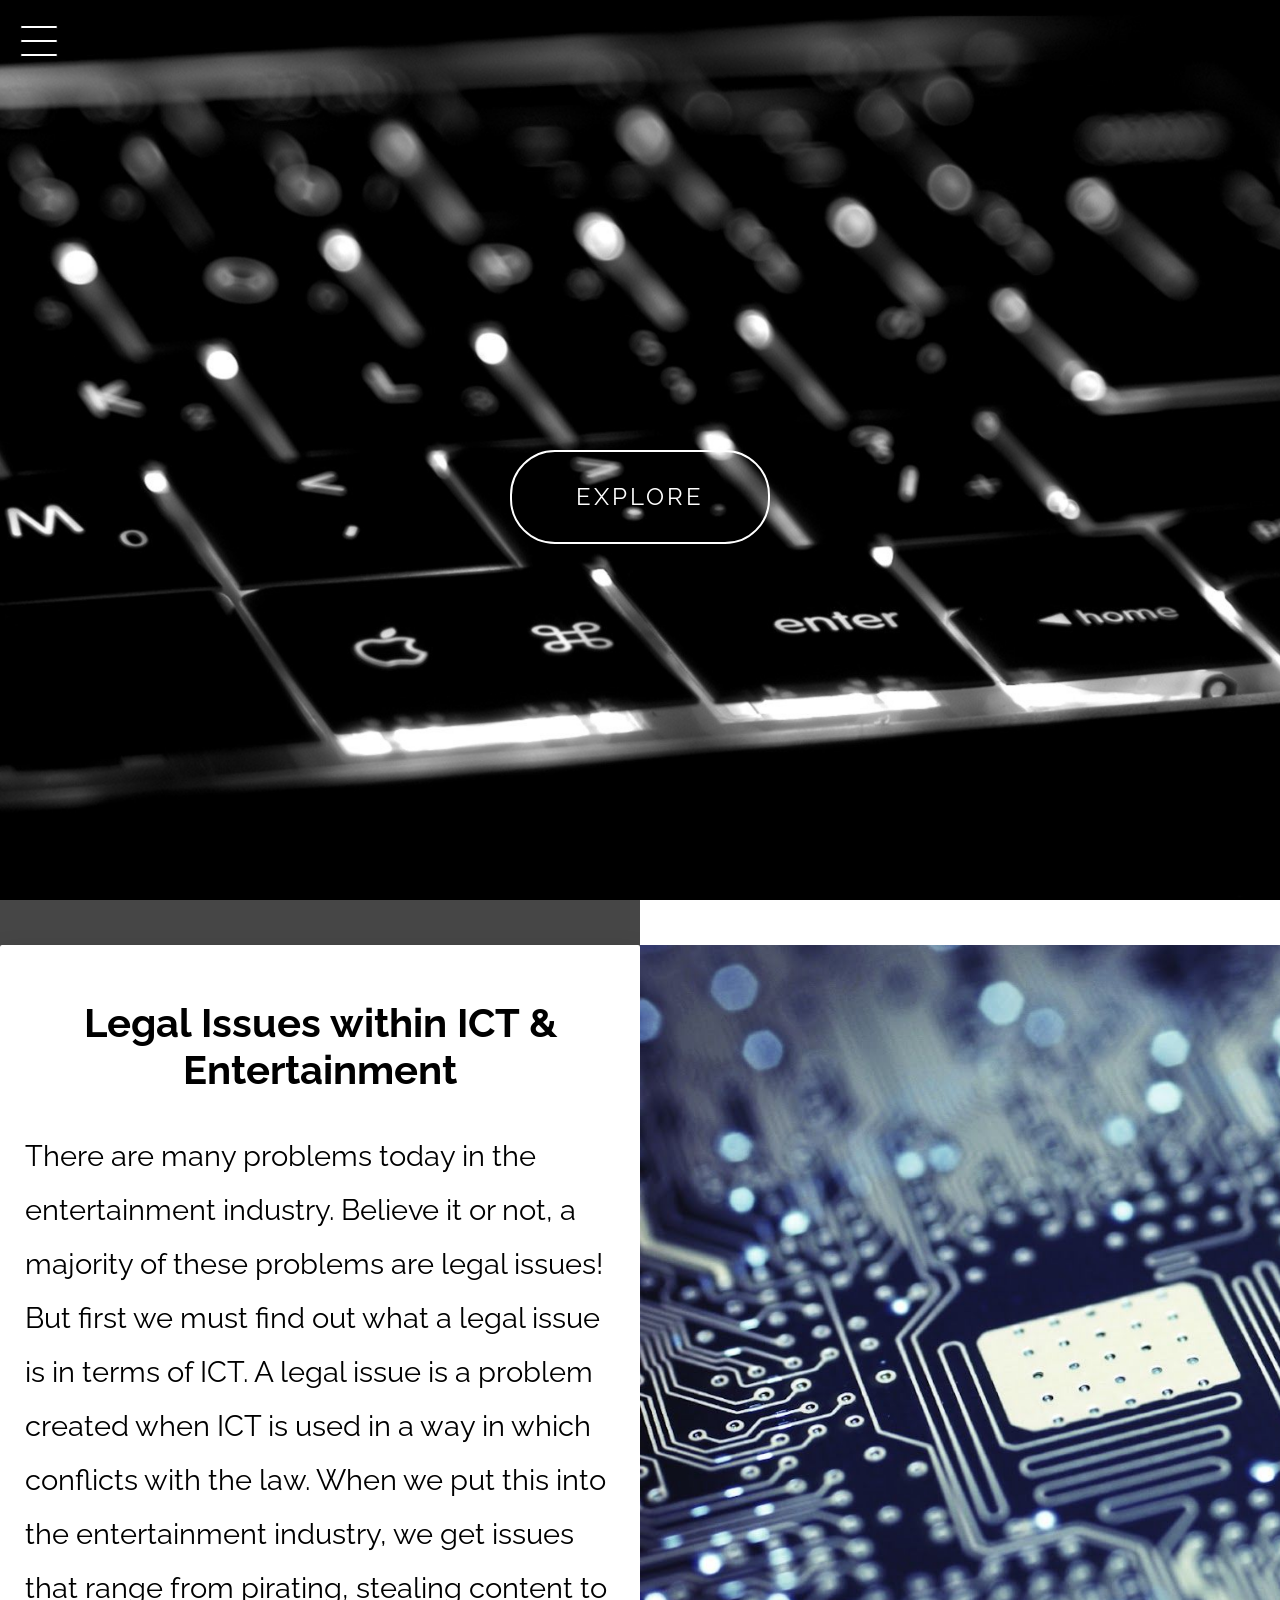
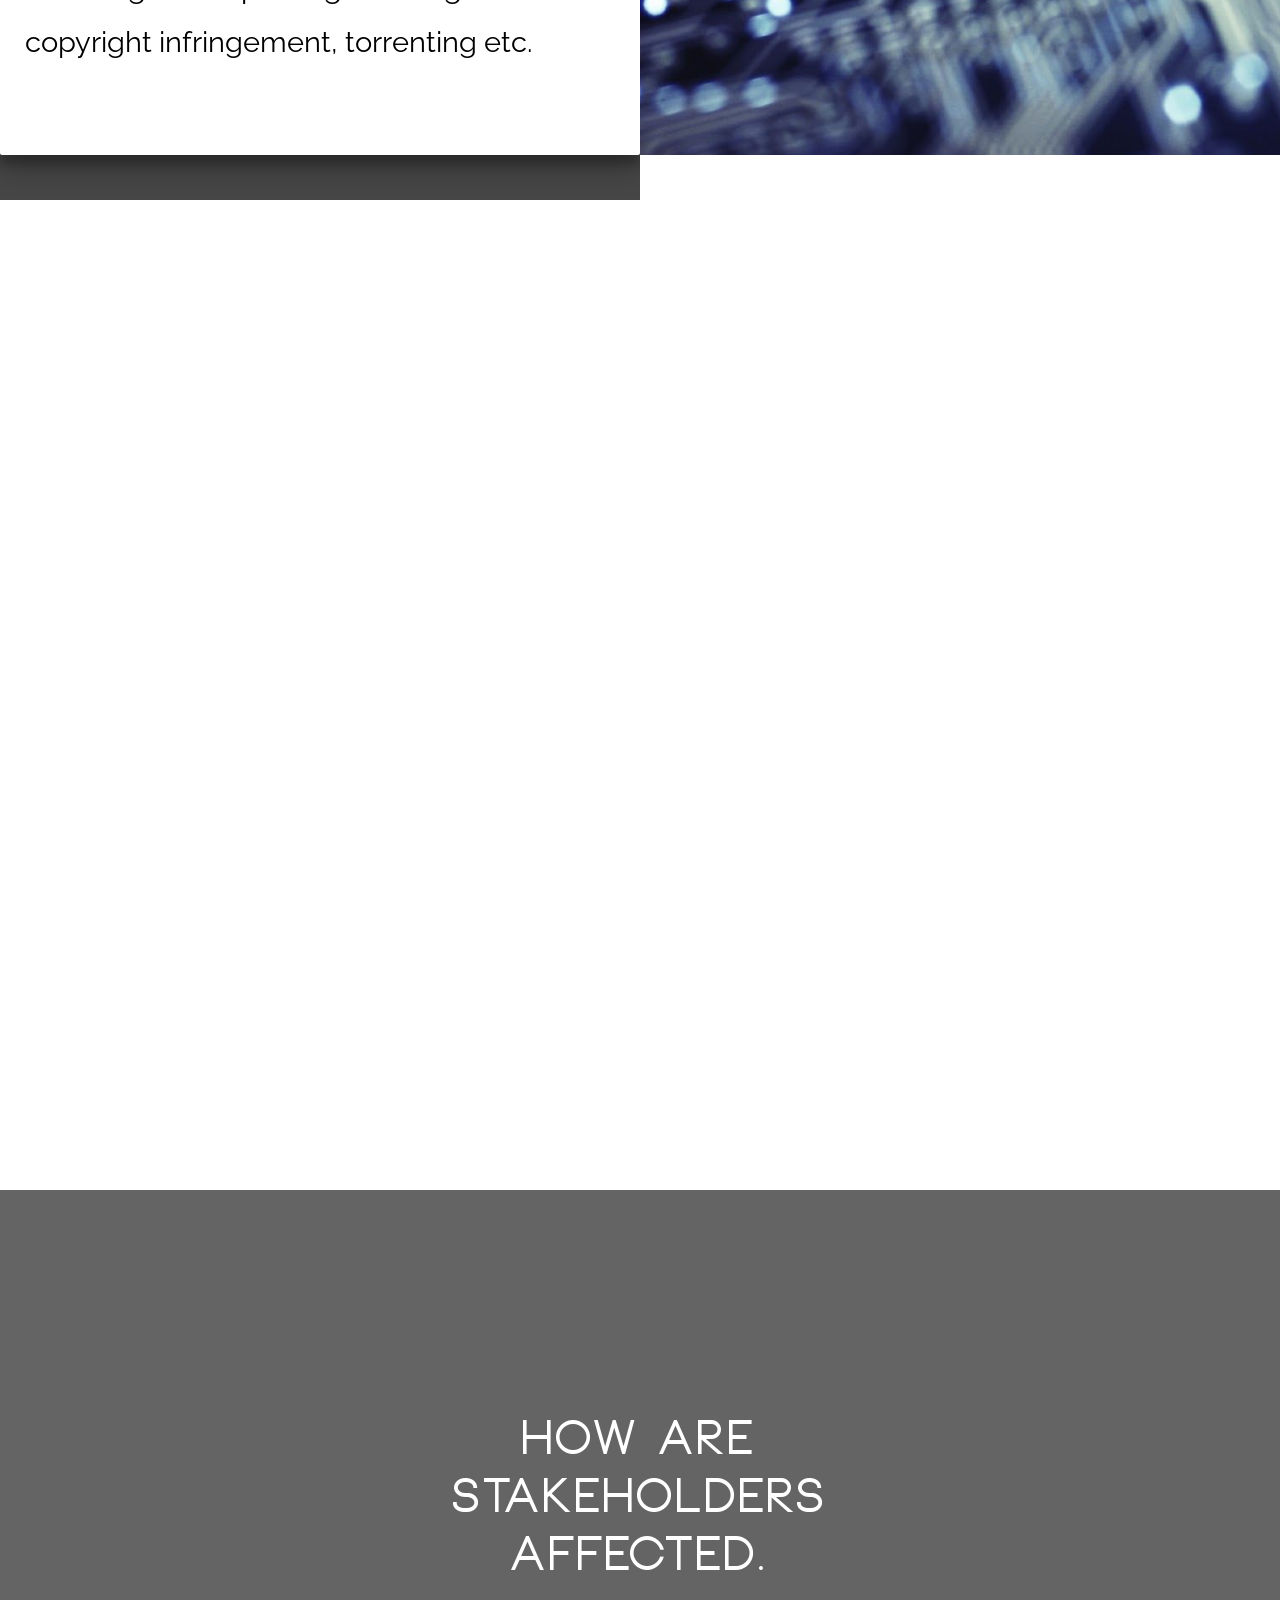
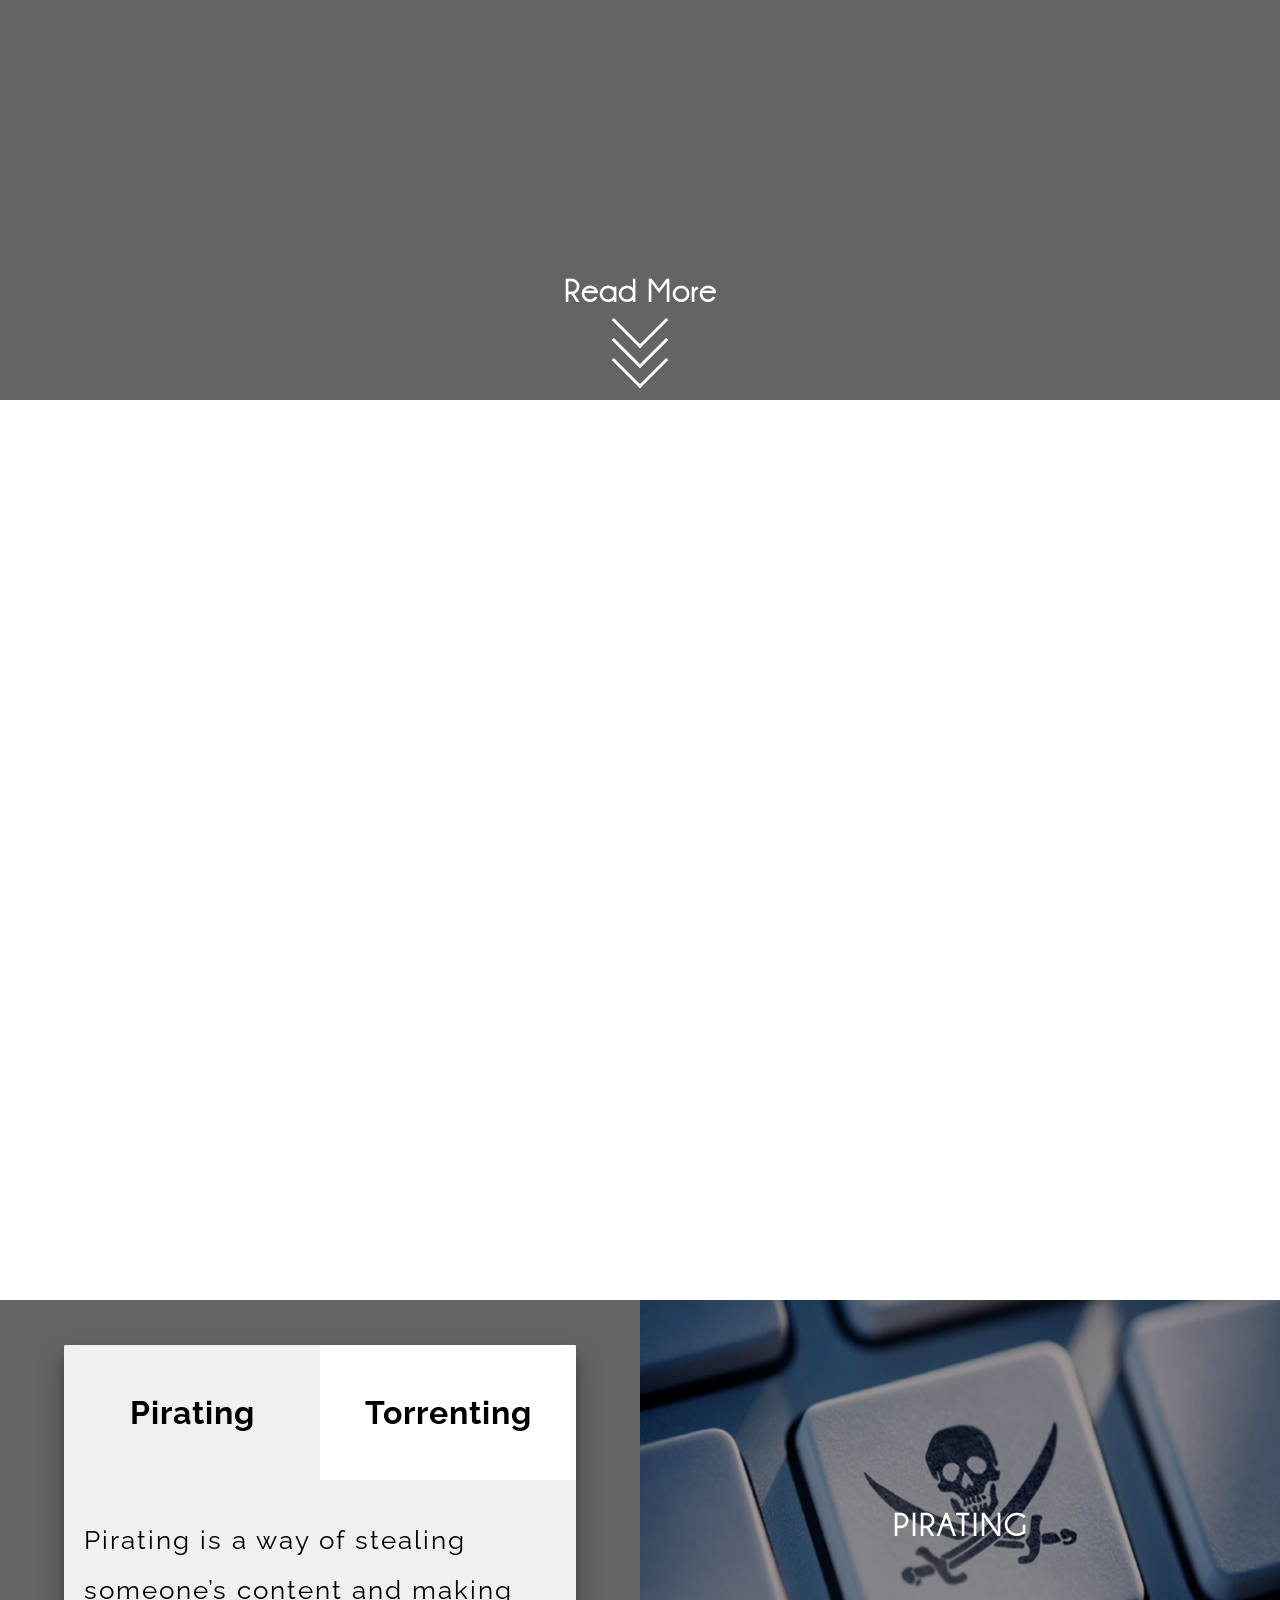
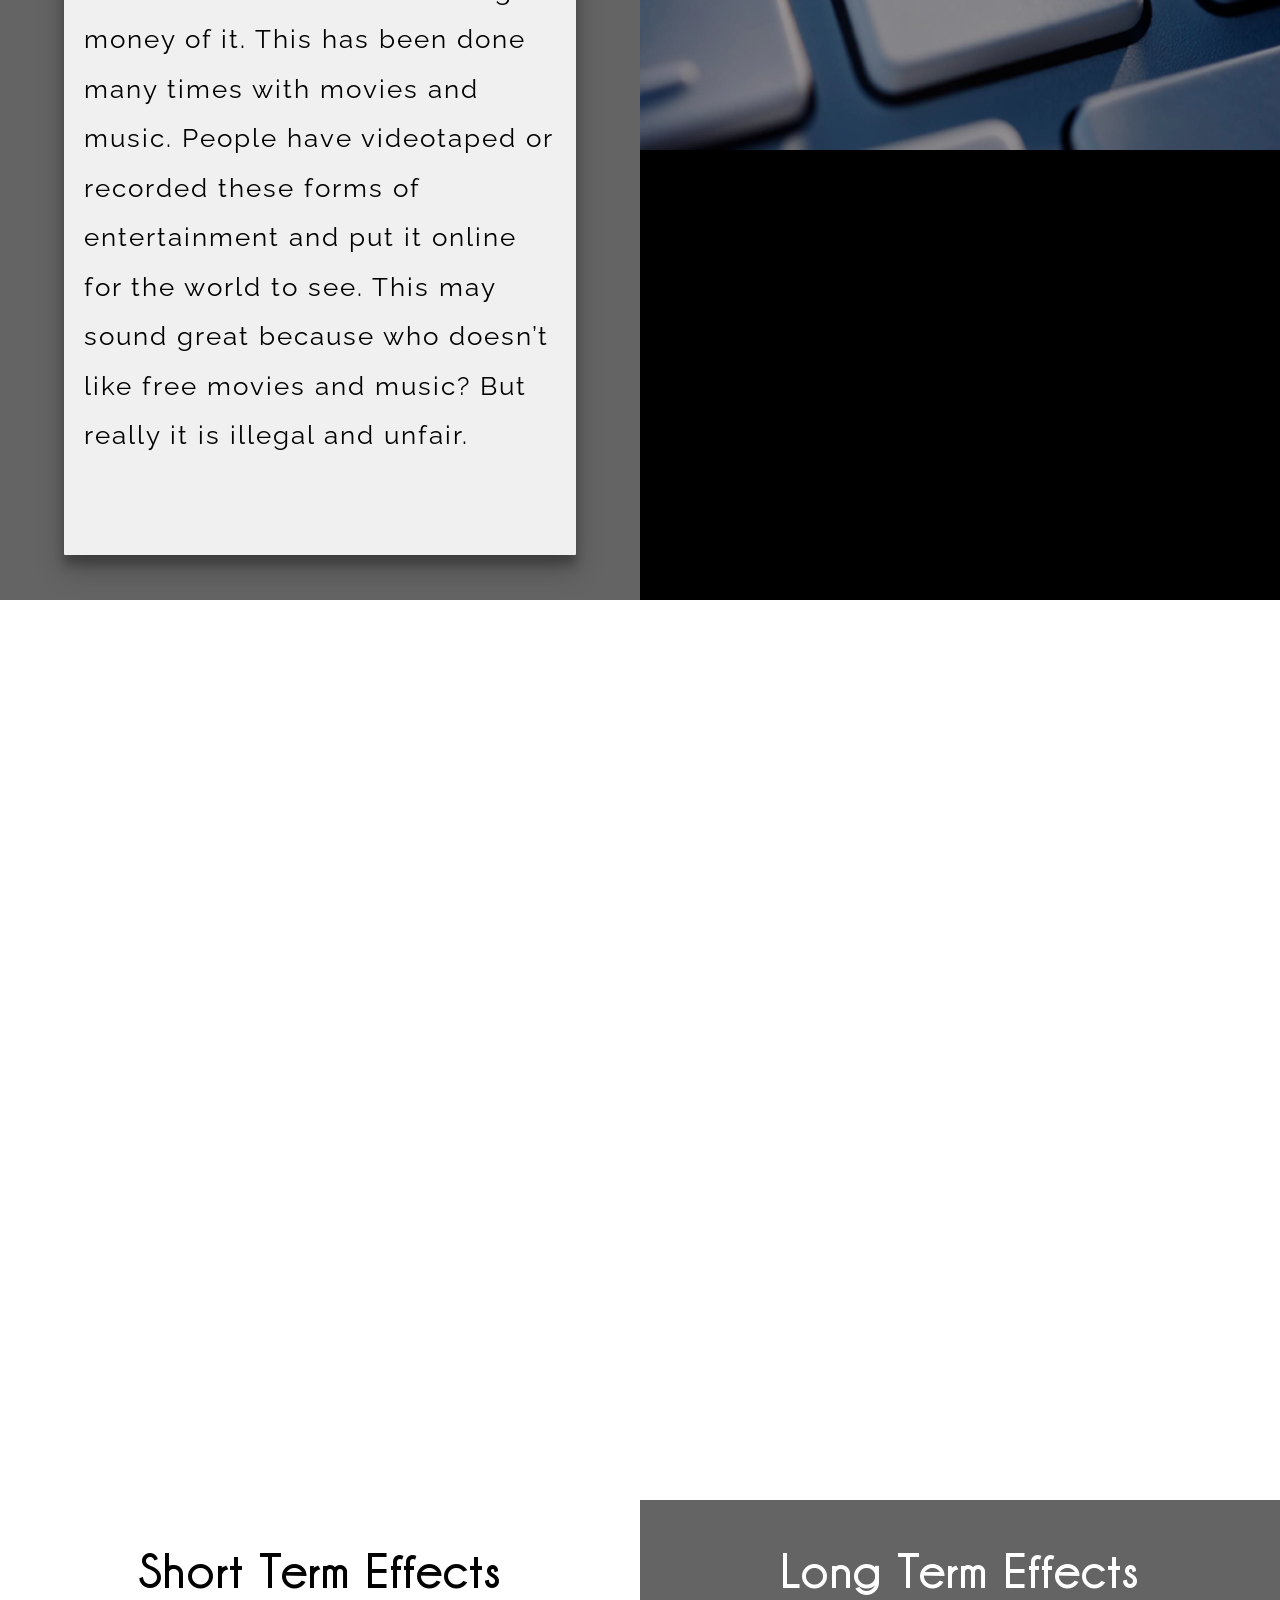
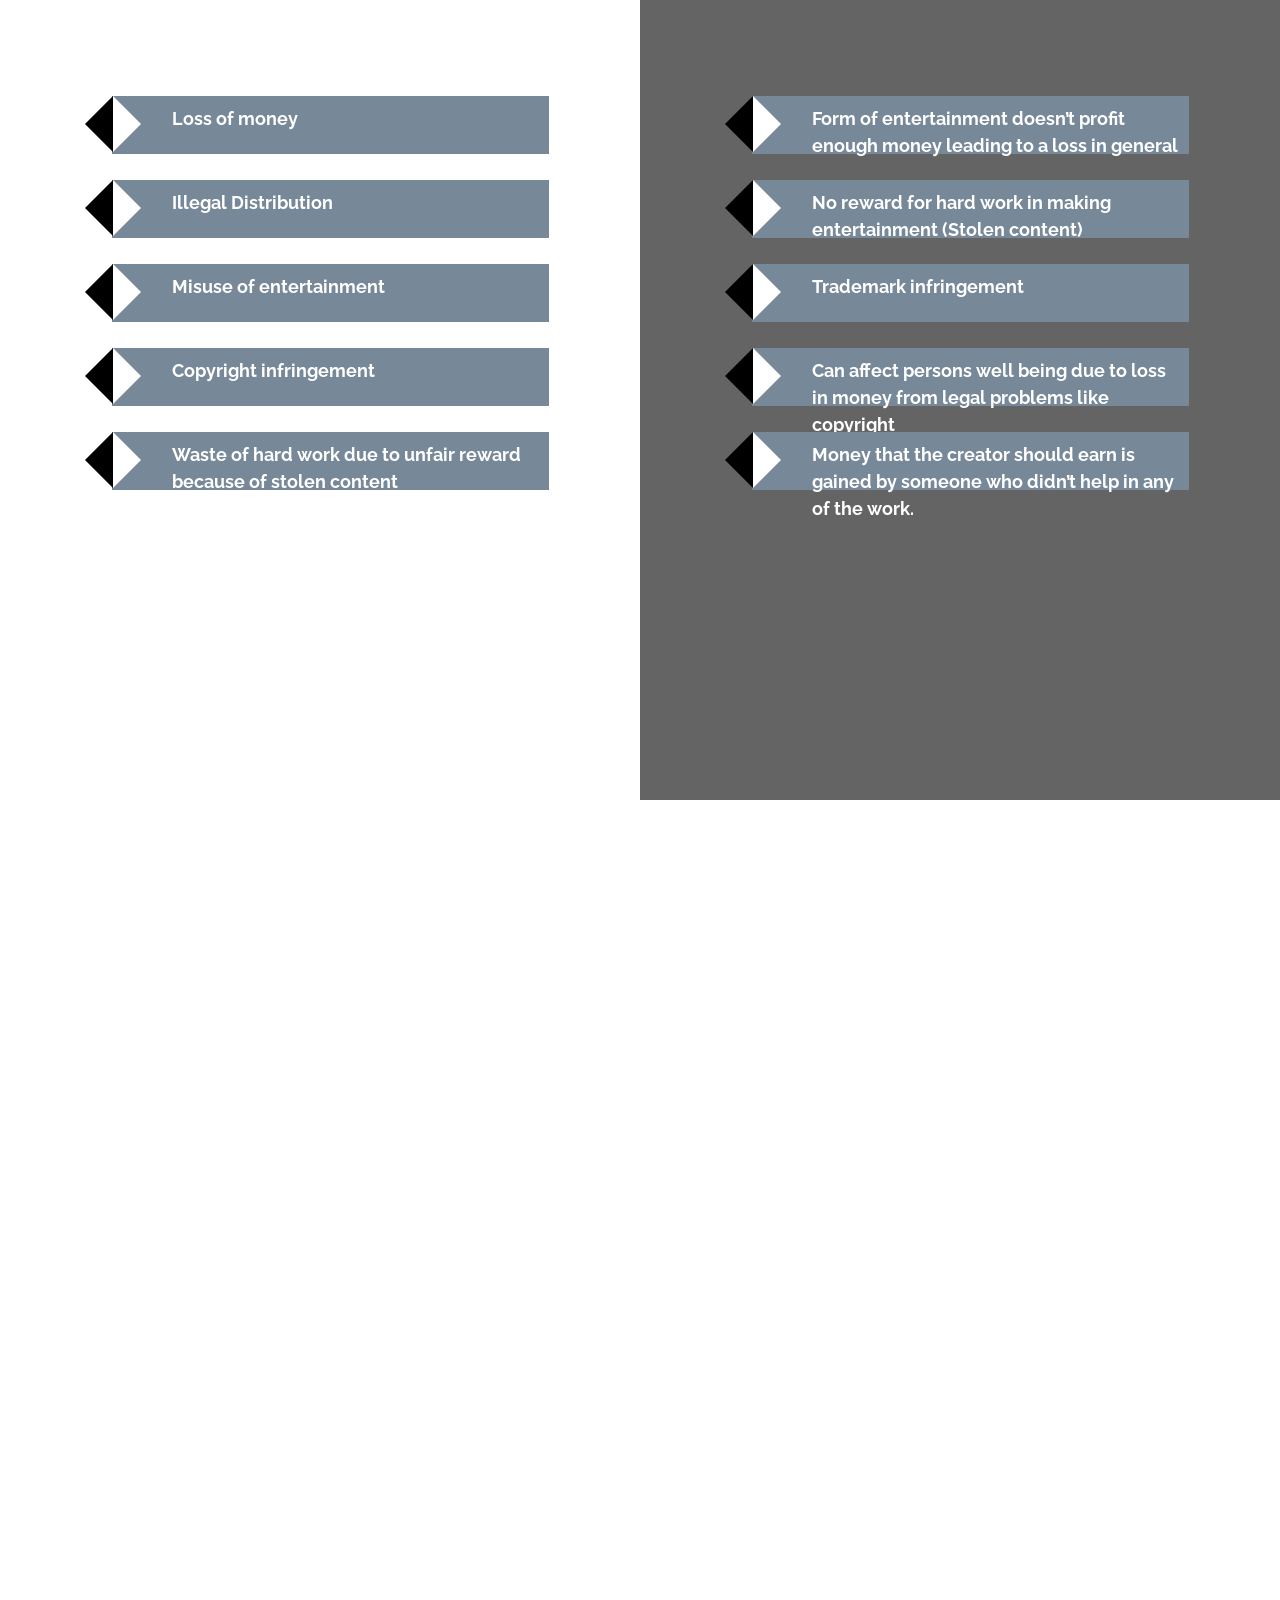
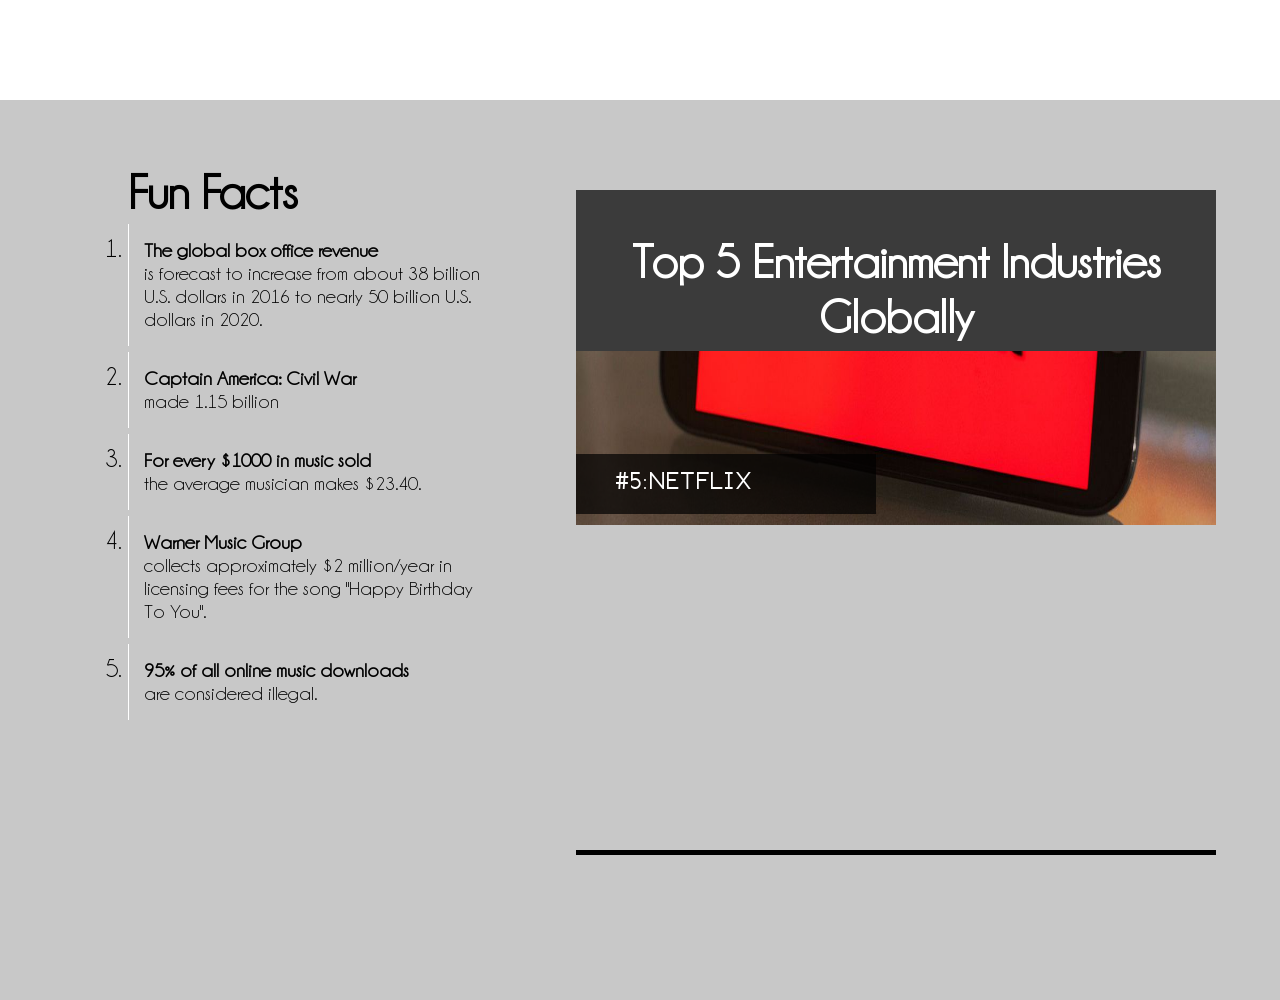
<file: NewVerEnt v.1.2/main.html>
<!DOCTYPE html>
<html>

<head>
    <title>Entertainment</title>
    <link rel="stylesheet" type="text/css" href="css/main.css">
    <link rel="icon" type="image" href="images/cogicon.jpg">
</head>

<body>
    <div id="first" class="">
        <div class="menu">
            <ul class="navigate">
                <a href="#" class="list">
                    <li>Start</li>
                </a>
                <a href="#second" class="list">
                    <li>About</li>
                </a>
                <a href="#fourth" class="list">
                    <li>Stakeholders</li>
                </a>
                <a href="#sixnseventh" class="list">
                    <li>Pirating &amp; Torrenting</li>
                </a>
                <a href="#ninth" class="list">
                    <li>Long &amp; Short effects</li>
                </a>
                <a href="#eleventh" class="list">
                    <li>Fun Facts</li>
                </a>
            </ul>
            <p>&copy; 2017</p>
        </div>
        <div id="fade"></div>
        <div class="menu-button">
            <div class="menul"></div>
            <div class="menul"></div>
            <div class="menul"></div>
        </div>
        <div id="box">
            <p>EXPLORE</p>
        </div>
    </div>
    <div id="second" class="">
        <section>
            <div>
                <h1>Legal Issues within ICT & Entertainment</h1>
                <p>There are many problems today in the entertainment industry. Believe it or not, a majority of these problems are legal issues! But first we must find out what a legal issue is in terms of ICT. A legal issue is a problem created when ICT is used in a way in which conflicts with the law. When we put this into the entertainment industry, we get issues that range from pirating, stealing content to copyright infringement, torrenting etc.</p>
            </div>
        </section>
        <article>
            <div id="line"></div>
            <img src="images/circuit.jpg">
            <div id="linetwo"></div>
        </article>
    </div>
    <div id="third" class="">
        
    </div>
    <div id="fourth" class="">
        <!------>
        <div id="line"></div>
        <h1>
                    How are<br> Stakeholders <br>affected.
                </h1>
        <p id="read">Read More</p>
        <div class="more">
            <span></span>
            <span></span>
            <span></span>
        </div>
    </div>
    <div id="fifth" class="">
        <div class="buttoncontain">
            <div class="closebutton"></div>
        </div>
        <div class="imagecontent">
            <p>Millions of people are affected when technology is misused in a way in which conflicts with the law. Pirating programs and forms of entertainment have been around since cavemen (Maybe not that long). In the entertainment industry, there are many stakeholder that are affected when ICT is misused such as, movie directors, song artists, video game developers and only a few of the people. When legal issues are made through illegally downloading or using someone's content, money is lost on the creator's side even though they should be earning more. This is why legal issues can be a hassle and big problems for areas like entertainment.</p>
        </div>
    </div>
    <div id="sixnseventh" class="">
        <div id="sixth">
            <div class="read">
                <label class="torrenting-label">Torrenting</label>
                <label class="pirating-label">Pirating</label>
                <div class="first-cont">
                    <p>Pirating is a way of stealing someone’s content and making money of it. This has been done many times with movies and music. People have videotaped or recorded these forms of entertainment and put it online for the world to see. This may sound great because who doesn’t like free movies and music? But really it is illegal and unfair.</p>
                </div>
                <div class="second-cont">
                    <p>Torrenting, though can be something good and useful can also be illegal at times. Torrenting can be used in a way to distribute games, programs and other forms of digital entertainment through peer to peer file sharing. Peer to peer can be more difficult to track as many components are shared across different computers making it hard to minimise the problem of copyright infringement and pirating.</p>
                </div>
            </div>
        </div>
        <div id="seventh">
            <a href="http://whatis.techtarget.com/definition/piracy">
                <div class="pirating">
                    <p id="pirate">
                        PIRATING
                    </p>
                    <img src="images/Pirating.jpeg">
                </div>
            </a>
            <a href="https://techterms.com/definition/torrent">
                <div class="torrenting">
                    <p id="torrent">
                        TORRENTS
                    </p>
                    <img src="images/Torrenting.jpg">
                </div>
            </a>
        </div>
    </div>
    <div id="eighth" class="">

    </div>
    <div id="ninth" class="">
        <div class="lef">
            <h1>Short Term Effects</h1>
            <div class="list-type">
                <ol>
                    <li>Loss of money</li>
                    <li>Illegal Distribution</li>
                    <li>Misuse of entertainment</li>
                    <li>Copyright infringement</li>
                    <li>Waste of hard work due to unfair reward because of stolen content</li>
                </ol>
            </div>
        </div>
        <div class="righ">
            <h1>Long Term Effects</h1>
            <div class="second-type">
                <ol>
                    <li>Form of entertainment doesn’t profit enough money leading to a loss in general</li>
                    <li>No reward for hard work in making entertainment (Stolen content)</li>
                    <li>Trademark infringement </a></li>
                    <li>Can affect persons well being due to loss in money from legal problems like copyright</li>
                    <li>Money that the creator should earn is gained by someone who didn’t help in any of the work.</li>
                </ol>
            </div>
        </div>
    </div>
    <div id="tenth" class="">
        
    </div>
    <div id="eleventh" class="">
        <div id="enter">
            <h1>Top 5 Entertainment Industries Globally</h1>
        </div>
        <div class="container">
            <div id="content-slider">
                <div id="slider">
                    <div id="mask">
                        <ul>
                            <li id="one" class="firstanimation">
                                <img src="./images/comcasth.jpg" />
                                <div class="tooltip">
                                    <h1>#1: Comcast</h1>
                                </div>
                            </li>

                            <li id="two" class="secondanimation">
                                <img src="./images/cbsh.png" />
                                <div class="tooltip">
                                    <h1>#2: CBS</h1>
                                </div>
                            </li>

                            <li id="three" class="thirdanimation">
                                <img src="images/directtvh.png" />
                                <div class="tooltip">
                                    <h1>#3: Direct TV</h1>
                                </div>
                            </li>

                            <li id="four" class="fourthanimation">
                                <img src="images/dishnet.jpg" />
                                <div class="tooltip">
                                    <h1>#4: Dish Network</h1>
                                </div>
                            </li>

                            <li id="five" class="fifthanimation">
                                <img src="images/netflixh.jpg" />
                                <div class="tooltip">
                                    <h1>#5:Netflix</h1>
                                </div>
                            </li>
                        </ul>
                    </div>
                    <div class="progress-bar"></div>
                </div>
            </div>
        </div>
        <div id="fun-facts">
            <div id="list2">
                <ol>
                    <h1>Fun Facts</h1>
                    <li>
                        <p><b>The global box office revenue</b>
                            <br>is forecast to increase from about 38 billion U.S. dollars in 2016 to nearly 50 billion U.S. dollars in 2020.</p>
                    </li>
                    <li>
                        <p><b>Captain America: Civil War</b>
                            <br>made 1.15 billion</p>
                    </li>
                    <li>
                        <p><b>For every $1000 in music sold</b>
                            <br>the average musician makes $23.40.</p>
                    </li>
                    <li>
                        <p><b>Warner Music Group</b>
                            <br>collects approximately $2 million/year in licensing fees for the song "Happy Birthday To You".</p>
                    </li>
                    <li>
                        <p><b>95% of all online music downloads</b>
                            <br>are considered illegal.</p>
                    </li>
                </ol>
            </div>
        </div>
    </div>
    </div>
</body>
<script src="http://cdnjs.cloudflare.com/ajax/libs/jquery/2.1.3/jquery.min.js"></script>
<script src="javas/projscript.js"></script>

</html>
</file>
<file: NewVerEnt v.1.2/css/main.css>
@import url('https://fonts.googleapis.com/css?family=Raleway');
@import url('https://fonts.googleapis.com/css?family=Amatic+SC|Coiny|Permanent+Marker');
@font-face {
    font-family: CandL;
    src: url(../fonts/champagne_limousines/CandL.ttf);
}

@font-face {
    font-family: NeouB;
    src: url(../fonts/neou/Neou-Bold.ttf);
}

* {
    margin: 0px;
    padding: 0px;
}

a {
    text-decoration: none;
}

.list {
    color: black;
    font-family: "CandL";
    width: 100%;
    height: 40px;
    float: right;
    font-size: 2em;
    text-align: right;
    border-bottom: 2px solid grey;
    padding-bottom: 10px;
    padding-top: 30px;
    margin-right: 20px;
    transition: color 0.3s, background-color 0.3s;
    overflow: hidden;
}

.menu a:hover {
    color: black;
    background-color: rgb(210, 210, 210)
}

.menu a:first-child {
    margin-top: 70px;
}

#first {
    background-image: url('../images/keyboard.jpg');
    background-repeat: no-repeat;
    background-size: cover;
    background-attachment: fixed;
    background-position: center;
    height: 100vh;
    width: 100%;
}

.menu {
    width: 20%;
    height: 100%;
    background-color: rgb(250, 250, 250);
    float: left;
    position: fixed;
    opacity: 0.8;
    z-index: 10;
}

.menu p {
    font-family: "CandL";
    position: absolute;
    bottom: 0;
    left: 0;
    margin-bottom: 10px;
    margin-left: 10px;
}

#fade {
    opacity: 0.5;
    background-color: black;
    width: 100%;
    height: 100vh;
    display: block;
    position: fixed;
    float: right;
    z-index: 9;
}

.menu-button {
    width: 36px;
    height: 55px;
    margin-left: 20px;
    z-index: 11;
    float: left;
    display: inline-block;
    opacity: 1;
    cursor: pointer;
    position: fixed;
}

.menu-button:hover .menul {
    background-color: rgb(170, 170, 170);
}

.menul {
    margin-top: 10px;
    height: 2px;
    width: 100%;
    background-color: white;
    border: 1px;
    border-radius: 10px;
    z-index: 3;
    transition: background-color 0.3s;
    border: 0.05px solid black;
}

.active {
    background-color: black;
}

.menul:first-child {
    margin-top: 25px;
}

#box {
    display: inline-block;
    color: white;
    text-align: center;
    width: 20%;
    border: 0.15em solid white;
    border-radius: 45px;
    height: 10vh;
    line-height: 10vh;
    position: absolute;
    top: 50%;
    transform: translateY(-50%);
    left: 50%;
    transform: translate(-50%, 0);
    -webkit-transition: background-color 0.5s, color 0.5s;
    transition: background-color 0.5s, color 0.5s;
    cursor: pointer;
}

#box p {
    font-size: 1.5em;
    font-family: 'Raleway';
    letter-spacing: 3px;
}

#box:hover {
    background-color: white;
    color: rgba( 0, 0, 0, 0.7);
}

#second {
    background-color: rgb(70, 70, 70);
    height: 100vh;
    width: 100%;
}

#second section {
    width: 50%;
    float: left;
}

#second section div {
    position: absolute;
    background: #fff;
    border-radius: 2px;
    height: 90vh;
    margin-top: 5vh;
    padding-top: 6vh;
    width: 50%;
    text-align: center;
    box-shadow: 0 14px 28px rgba(0, 0, 0, 0.25), 0 10px 10px rgba(0, 0, 0, 0.22);
    font-family: 'Raleway';
    box-sizing: border-box;
}

#second section div p {
    text-align: left;
    padding-top: 4vh;
    padding-right: 20px;
    padding-left: 25px;
    line-height: 6vh;
    font-size: 1.8em;
}

#second section div h1 {
    text-align: center;
    font-size: 2.5em;
}

#second article {
    height: 100vh;
    width: 50%;
    float: right;
    text-align: center;
    overflow: hidden;
    position: relative;
}

#second img {
    height: 100%;
    float: left;
    display: block;
}

#second #line:first-child {
    position: absolute;
    height: 5vh;
}

#second #linetwo {
    position: absolute;
    height: 5vh;
    bottom: 0;
    z-index: 2;
    background-color: white;
    height: 5vh;
    width: 100%;
}

#third {
    background-attachment: fixed;
    background-image: url("../images/studio.jpg");
    background-repeat: no-repeat;
    background-size: cover;
    background-position: center;
    height: 100vh;
    width: 100%;
}

#fourth {
    background-color: rgb(100, 100, 100);
    height: 100vh;
    width: 100%;
    position: relative;
}

#line {
    width: 100%;
    height: 10vh;
    background-color: white;
}

#fourth h1 {
    padding-top: 25vh;
    letter-spacing: 2px;
    width: 100%;
    text-align: center;
    font-family: 'NeouB';
    font-size: 3em;
    color: white;
}

#fourth p {
    color: white;
    font-family: 'CandL';
    font-weight: bold;
    font-size: 2em;
    letter-spacing: 2px;
    z-index: 2;
    display: inline-block;
    bottom: 90px;
    position: absolute;
    width: 100%;
    text-align: center;
}

#fourth .more span {
    left: calc(50% - 20px);
    width: 40px;
    height: 40px;
    position: absolute;
    border-left: 3px solid #fff;
    border-bottom: 3px solid #fff;
    -webkit-transform: rotate(-45deg);
    transform: rotate(-45deg);
    -webkit-animation: sdb07 2s infinite;
    animation: sdb07 2s infinite;
    box-sizing: border-box;
    transition: opacity 0.5s;
    cursor: pointer;
}

#fourth .more span:nth-of-type(1) {
    -webkit-animation-delay: 0s;
    animation-delay: .3s;
    bottom: 20px
}

#fourth .more span:nth-of-type(2) {
    -webkit-animation-delay: .15s;
    animation-delay: .15s;
    bottom: 40px;
}

#fourth .more span:nth-of-type(3) {
    -webkit-animation-delay: .3s;
    animation-delay: .0s;
    bottom: 60px;
}

@-webkit-keyframes sdb07 {
    0% {
        opacity: 0;
    }
    50% {
        opacity: 1;
    }
    100% {
        opacity: 0;
    }
}

@keyframes sdb07 {
    0% {
        opacity: 0;
    }
    50% {
        opacity: 1;
    }
    100% {
        opacity: 0;
    }
}

#fourth .more span:hover {
    opacity: 0.6;
}

#fifth {
    background-image: url("../images/serverb.png");
    background-attachment: fixed;
    background-repeat: no-repeat;
    background-size: cover;
    background-position: center;
    height: 100vh;
    width: 100%;
}

.buttoncontain {
    height: 10vh;
    background-color: white;
    margin-right: 5vw;
    margin-left: 5vw;
}

.closebutton {
    position: absolute;
    width: 33px;
    height: 33px;
    opacity: 0.5;
    transition: opacity 0.5s;
    left: calc(50% - 16.5px);
    margin-top: 2.5vh;
}

.closebutton:hover {
    opacity: 1;
}

.closebutton:before,
.closebutton:after {
    position: absolute;
    left: 15px;
    content: ' ';
    height: 33px;
    width: 2px;
    background-color: #333;
}

.closebutton:before {
    transform: rotate(45deg);
}

.closebutton:after {
    transform: rotate(-45deg);
}

.imagecontent {
    height: 85vh;
    background: white;
    opacity: 0.9;
    font-family: "CandL";
    font-size: 2.5em;
    margin-right: 5vw;
    margin-left: 5vw;
}

.imagecontent p {
    padding-bottom: 5vh;
    margin-left: 5vw;
    margin-right: 5vw;
    padding-top: 5vh;
}

#sixth {
    width: 50%;
    float: left;
    background-color: rgb(100, 100, 100);
    height: 100vh;
}

#sixth div h1,
.pirating-label,
.torrenting-label {
    font-size: 1.5em;
    padding: 0;
    margin: 0;
}

#sixth div p {
    font-size: 1em;
    padding: 0;
}

.read {
    position: relative;
    background: #fff;
    border-radius: 2px;
    height: 90vh;
    margin-top: 5vh;
    margin-left: 10%;
    width: 80%;
    text-align: center;
    box-shadow: 0 14px 28px rgba(0, 0, 0, 0.25), 0 10px 10px rgba(0, 0, 0, 0.22);
    font-family: 'Raleway';
    box-sizing: border-box;
    overflow: hidden;
}

#sixth div p {
    text-align: left;
    padding-top: 4vh;
    padding-right: 20px;
    padding-left: 20px;
    line-height: 5.5vh;
    font-size: 1.6em;
    letter-spacing: 2px;
}

.pirating-label {
    float: left;
    position: absolute;
    left: 0;
    width: 50%;
    height: 15vh;
    text-align: center;
    background-color: rgb(240, 240, 240);
    vertical-align: middle;
    line-height: 15vh;
    font-size: 2em;
    font-weight: bold;
    letter-spacing: 1px;
}

.torrenting-label {
    float: right;
    right: 0;
    width: 50%;
    text-align: center;
    background-color: white;
    position: absolute;
    height: 15vh;
    vertical-align: middle;
    line-height: 15vh;
    font-size: 2em;
    font-weight: bold;
    letter-spacing: 1px;
}

.first-cont {
    width: 100%;
    height: 75vh;
    position: absolute;
    background-color: rgb(240, 240, 240);
    z-index: 2;
    bottom: 0;
}

.second-cont {
    width: 100%;
    height: 75vh;
    position: absolute;
    background-color: rgb(240, 240, 240);
    bottom: 0;
}

#sixthnseventh {
    width: 100%;
    height: 100vh;
    background-color: rgb(255, 255, 255);
    padding: 0px;
    margin: 0px;
}

#seventh {
    width: 50%;
    float: right;
    height: 100vh;
    display: inline-block;
    background-color: black;
    overflow: hidden;
    position: absolute;
}

#seventh p {
    font-weight: bold;
    font-size: 2em;
    font-family: 'CandL';
    letter-spacing: 3px;
    color: white;
    position: absolute;
    z-index: 2;
}

#pirate {
    width: 100%;
    text-align: center;
    vertical-align: middle;
    line-height: 50vh;
    box-sizing: border-box;
    position: absolute;
}

#torrent {
    width: 100%;
    text-align: center;
    vertical-align: middle;
    line-height: 50vh;
    box-sizing: border-box;
}

.pirating {
    overflow: hidden;
    width: 100%;
    height: 50vh;
    position: relative;
}

.torrenting {
    overflow: hidden;
    width: 100%;
    height: 50vh;
    position: relative;
    top: 50%;
}

.pirating img {
    width: 100%;
    height: 50vh;
    float: right;
    display: block;
    transition: filter 0.7s, opacity 0.7s;
    cursor: pointer;
    position: absolute;
    opacity: 0.6;
}

.torrenting img {
    width: 100%;
    height: 50vh;
    float: right;
    display: block;
    transition: filter 0.7s, opacity 0.7s;
    cursor: pointer;
    position: absolute;
    opacity: 0.6;
}

#torrent:hover + img {
    opacity: 0.9;
    filter: blur(4px) grayscale(70%);
}

#pirate:hover + img {
    opacity: 0.9;
    filter: blur(4px) grayscale(70%);
}

#eighth {
    clear: both;
    background-image: url("../images/headphones.jpg");
    background-attachment: fixed;
    background-repeat: no-repeat;
    background-size: cover;
    background-position: center;
    height: 100vh;
    width: 100%;
}

#ninth {
    background-color: rgb(100, 100, 100);
    height: 100vh;
    width: 100%;
}

.righ {
    width: 50%;
    float: right;
    height: 100vh;
    display: inline-block;
    background-color: rgb(100, 100, 100);
}

.lef {
    width: 50%;
    float: left;
    background-color: rgb(255, 255, 255);
    height: 100vh;
}

.list-type,
.second-type {
    width: 60%;
    margin-top: 15%;
    margin-left: 15%;
}

.list-type ol,
.second-type ol {
    list-style-type: none;
    list-style-type: decimal !ie;
    margin: 0;
    margin-left: 1em;
    padding: 0;
    counter-reset: li-counter;
}

.list-type ol li,
.second-type ol li {
    color:white;
    width: 100%;
    height: 40px;
    position: relative;
    margin-bottom: 1.5em;
    padding: 0.5em;
    background-color: #778899;
    padding-left: 60px;
    vertical-align: middle;
    line-height: 3vh;
    font-family:'Raleway';
    font-size:1.1em;
    font-weight: bold;
}

.list-type a,
.second-type a {
    text-decoration: none;
    color: black;
    font-size: 15px;
    font-family: 'Raleway', sans-serif;
}

.second-type ol li:before,
.list-type ol li:before {
    position: absolute;
	left: -55px;
	top: 0px;
	width: 0;
	height: 0;
	border: 28.5px solid transparent;
	border-top-color: black;  
    font-size: 0em;
    vertical-align: middle;
    line-height: ;
    font-weight: bold;
    text-align: center;
    color: ;
    content: counter(li-counter);
    counter-increment: li-counter;
    transform: rotate(90deg);
}

.second-type ol li:after,
.list-type ol li:after {
    position: absolute;
	left: 1px;
	top: 0px;
	width: 0;
	height: 0;
	border: 28.5px solid transparent;
	border-top-color: white;  
    font-size: 0em;
    vertical-align: middle;
    line-height: ;
    font-weight: bold;
    text-align: center;
    color: w;
    content: counter(li-counter);
    counter-increment: li-counter;
    transform: rotate(270deg);
}

#ninth h1 {
    font-size: 3em;
    font-family: 'CandL';
    letter-spacing: 3px;
    text-align: center;
    margin-top: 5vh;
}

#ninth p {
    font-family: 'CandL';
    font-size: 2em;
    padding-right: 5vw;
    padding-left: 5vw;
    padding-top: 5vh;
    padding-bottom: 5vh;
}

.righ h1 {
    color: white;
}

.righ p {
    color: white;
}

#tenth {
    background-image: url("../images/circuitb.png");
    background-attachment: fixed;
    background-repeat: no-repeat;
    background-size: cover;
    background-position: center;
    height: 100vh;
    width: 100%;
}

#eleventh {
    background-color: rgb(200, 200, 200);
    height: 100vh;
    width: 100%;
}

#slider {
    height: 70vh;
    width: 100%;
    overflow: hidden;
    position: relative;
}

#mask {
    margin-top: 8vh;
    overflow: hidden;
    height: 80%;
}

#slider ul {
    width: 100%;
    height: 100%;
    margin: 0;
    padding: 0;
    position: relative;
}

#slider li {
    width: 100%;
    height: 99%;
    position: absolute;
    top: -325px;
    list-style: none;
}

#slider li img {
    width: 100%;
    height: 100%;
}

#slider li.firstanimation {
    animation: cycle 25s linear infinite;
}

#slider li.secondanimation {
    animation: cycletwo 25s linear infinite;
}

#slider li.thirdanimation {
    animation: cyclethree 25s linear infinite;
}

#slider li.fourthanimation {
    animation: cyclefour 25s linear infinite;
}

#slider li.fifthanimation {
    animation: cyclefive 25s linear infinite;
}

@keyframes cycle {
    0% {
        top: 0px;
    }
    4% {
        top: 0px;
    }
    16% {
        top: 0px;
        opacity: 1;
        z-index: 0;
    }
    20% {
        top: 325px;
        opacity: 0;
        z-index: 0;
    }
    21% {
        top: -325px;
        opacity: 0;
        z-index: -1;
    }
    92% {
        top: -325px;
        opacity: 0;
        z-index: 0;
    }
    96% {
        top: -325px;
        opacity: 0;
    }
    100% {
        top: 0px;
        opacity: 1;
    }
}

@keyframes cycletwo {
    0% {
        top: -325px;
        opacity: 0;
    }
    16% {
        top: -325px;
        opacity: 0;
    }
    20% {
        top: 0px;
        opacity: 1;
    }
    24% {
        top: 0px;
        opacity: 1;
    }
    36% {
        top: 0px;
        opacity: 1;
        z-index: 0;
    }
    40% {
        top: 325px;
        opacity: 0;
        z-index: 0;
    }
    41% {
        top: -325px;
        opacity: 0;
        z-index: -1;
    }
    100% {
        top: -325px;
        opacity: 0;
        z-index: -1;
    }
}

@keyframes cyclethree {
    0% {
        top: -325px;
        opacity: 0;
    }
    36% {
        top: -325px;
        opacity: 0;
    }
    40% {
        top: 0px;
        opacity: 1;
    }
    44% {
        top: 0px;
        opacity: 1;
    }
    56% {
        top: 0px;
        opacity: 1;
    }
    60% {
        top: 325px;
        opacity: 0;
        z-index: 0;
    }
    61% {
        top: -325px;
        opacity: 0;
        z-index: -1;
    }
    100% {
        top: -325px;
        opacity: 0;
        z-index: -1;
    }
}

@keyframes cyclefour {
    0% {
        top: -325px;
        opacity: 0;
    }
    56% {
        top: -325px;
        opacity: 0;
    }
    60% {
        top: 0px;
        opacity: 1;
    }
    64% {
        top: 0px;
        opacity: 1;
    }
    76% {
        top: 0px;
        opacity: 1;
        z-index: 0;
    }
    80% {
        top: 325px;
        opacity: 0;
        z-index: 0;
    }
    81% {
        top: -325px;
        opacity: 0;
        z-index: -1;
    }
    100% {
        top: -325px;
        opacity: 0;
        z-index: -1;
    }
}

@keyframes cyclefive {
    0% {
        top: -325px;
        opacity: 0;
    }
    76% {
        top: -325px;
        opacity: 0;
    }
    80% {
        top: 0px;
        opacity: 1;
    }
    84% {
        top: 0px;
        opacity: 1;
    }
    96% {
        top: 0px;
        opacity: 1;
        z-index: 0;
    }
    100% {
        top: 325px;
        opacity: 0;
        z-index: 0;
    }
}

.progress-bar {
    position: relative;
    top: -5px;
    width: 680px;
    height: 5px;
    background: #000;
    animation: fullexpand 25s ease-out infinite;
}

@keyframes fullexpand {
    0%,
    20%,
    40%,
    60%,
    80%,
    100% {
        width: 0%;
        opacity: 0;
    }
    4%,
    24%,
    44%,
    64%,
    84% {
        width: 0%;
        opacity: 0.3;
    }
    16%,
    36%,
    56%,
    76%,
    96% {
        width: 100%;
        opacity: 0.7;
    }
    17%,
    37%,
    57%,
    77%,
    97% {
        width: 100%;
        opacity: 0.3;
    }
    18%,
    38%,
    58%,
    78%,
    98% {
        width: 100%;
        opacity: 0;
    }
}

.tooltip {
    background: rgba(0, 0, 0, 0.7);
    width: 300px;
    height: 60px;
    position: relative;
    bottom: 75px;
}

.tooltip h1 {
    color: white;
    font-size: 24px;
    font-weight: 300;
    line-height: 60px;
    padding: 0 0 0 10px;
    margin-left: 10%;
    font-family: 'NeouB';
    letter-spacing: 1px;
}

.container {
    position: absolute;
    margin-left: 45%;
    margin-top: 14%;
    width: 50%;
    height: 100vh;
    height: auto;
}

#enter {
    width: 50%;
    height: 25vh;
    position: relative;
    float: right;
    margin-top: 10vh;
    margin-right: 5%;
    background-color: rgba(0, 0, 0, 0.7);
    text-align: center;
    font-family: 'CandL';
    color: white;
    font-size: 1.5em;
}

#enter h1 {
    margin-top: 5vh;
}

#fun-facts {
    width: 30%;
    position: absolute;
    margin-top: 7vh;
    margin-left: 10%;
}

#list2 {
    width: 100%;
}

#list2 ol {
    font-family: 'CandL';
    font-size: 25px;
    color: black;
}

#list2 ol li {
    padding-top: 3px;
    padding-bottom: 3px;
}

#list2 ol li p {
    padding: 15px;
    font-style: normal;
    font-size: 20px;
    color: black;
    border-left: 1px solid white;
}

#list2 ol li p em {
    display: block;
}
</file>
